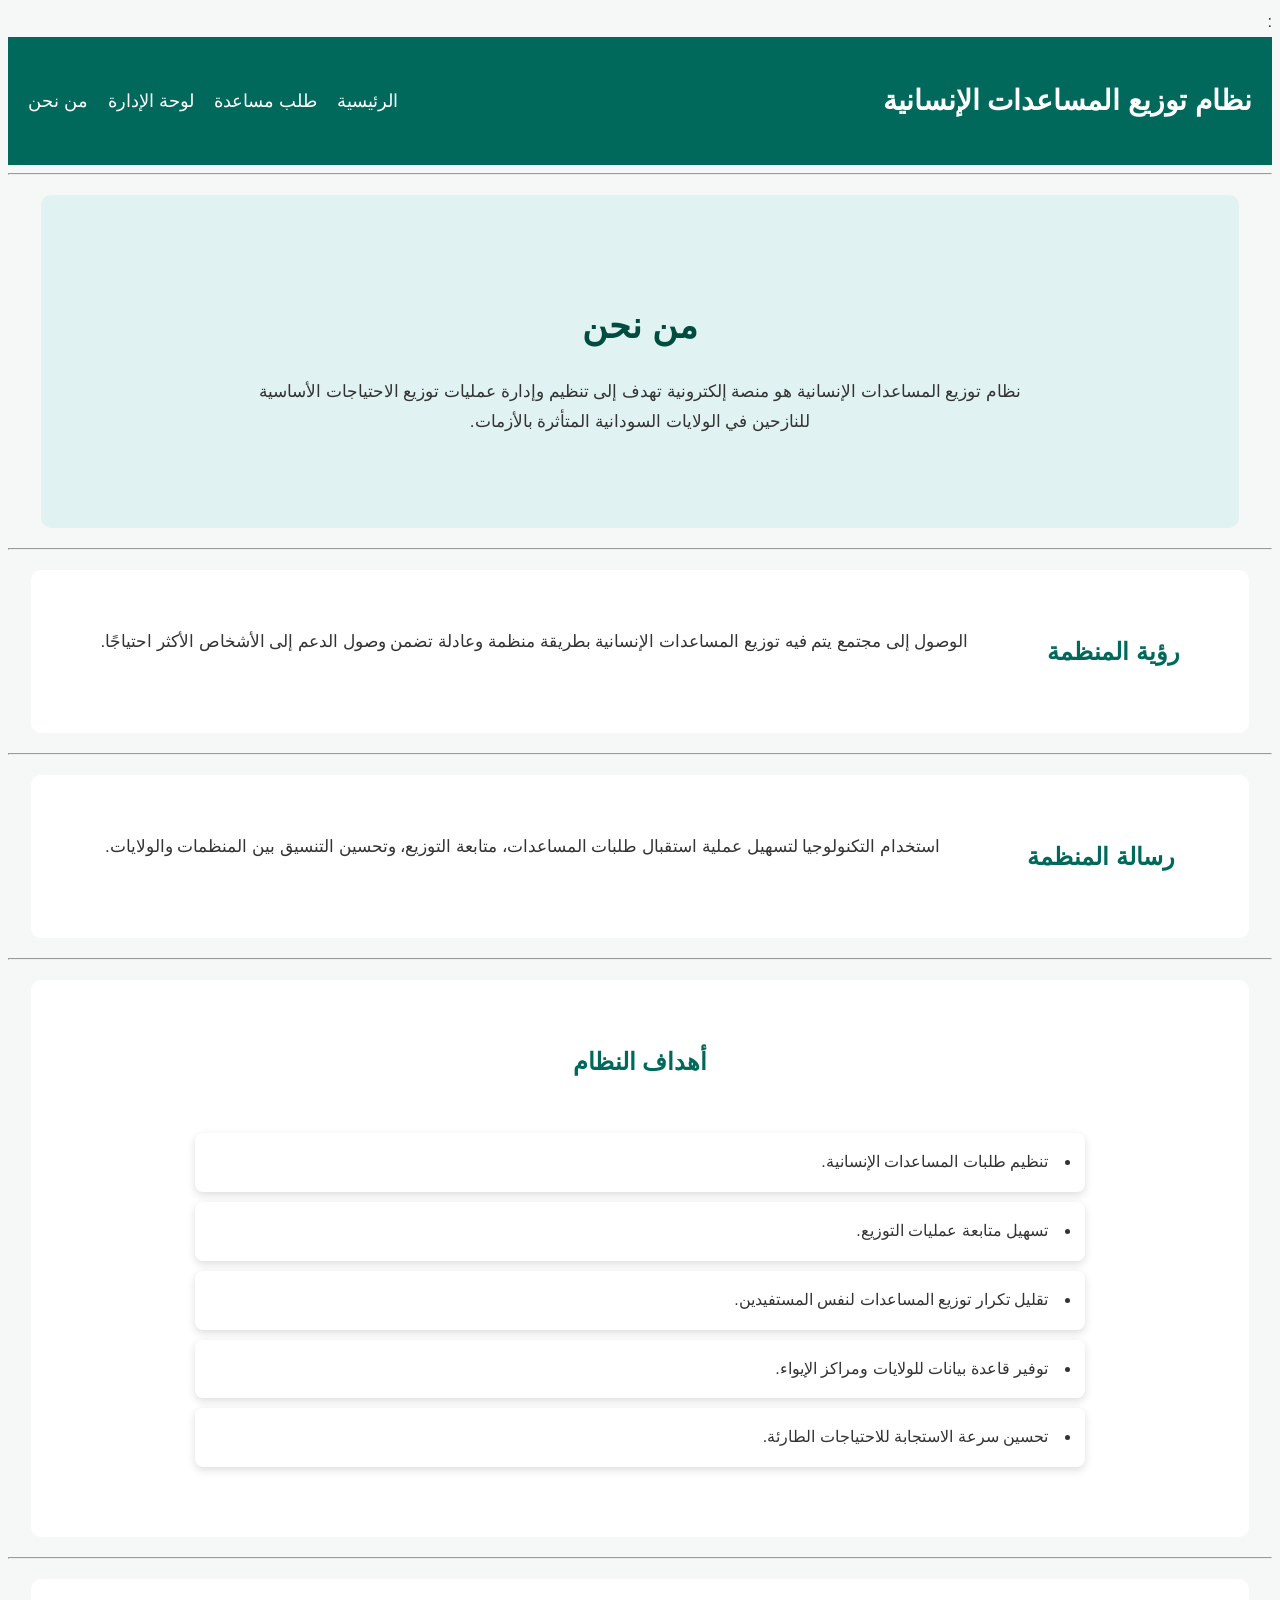
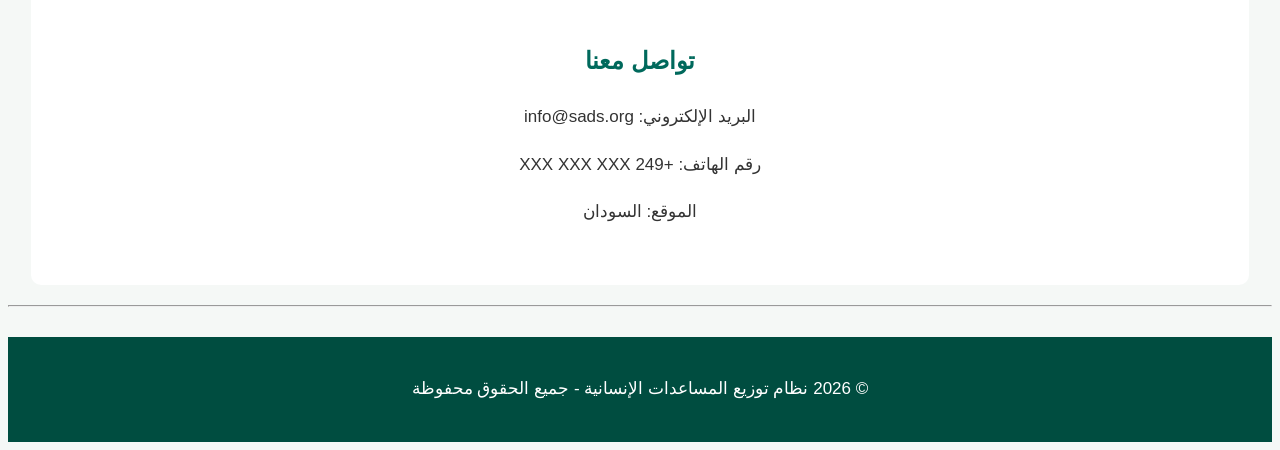
<file: about.html>
: <!DOCTYPE html>
<html lang="ar" dir="rtl">

<head>

    <meta charset="UTF-8">
    <meta name="viewport" content="width=device-width, initial-scale=1.0">
    <link rel="stylesheet" href="Style.css">
    <title>من نحن - نظام توزيع المساعدات الإنسانية</title>

</head>


<body>
<script src="script.js"></script>

<!-- رأس الصفحة -->

<header>

    <h1>نظام توزيع المساعدات الإنسانية</h1>


    <nav>

        <ul>

            <li>
                <a href="index.html">الرئيسية</a>
            </li>


            <li>
                <a href="request.html">طلب مساعدة</a>
            </li>


            <li>
                <a href="dashboard.html">لوحة الإدارة</a>
            </li>


            <li>
                <a href="about.html">من نحن</a>
            </li>

        </ul>

    </nav>


</header>


<hr>



<!-- محتوى الصفحة -->

<main>


<section>


<h2>
من نحن
</h2>


<p>

نظام توزيع المساعدات الإنسانية هو منصة إلكترونية تهدف إلى
تنظيم وإدارة عمليات توزيع الاحتياجات الأساسية للنازحين
في الولايات السودانية المتأثرة بالأزمات.

</p>


</section>



<hr>



<section>


<h2>
رؤية المنظمة
</h2>


<p>

الوصول إلى مجتمع يتم فيه توزيع المساعدات الإنسانية بطريقة
منظمة وعادلة تضمن وصول الدعم إلى الأشخاص الأكثر احتياجًا.

</p>


</section>



<hr>



<section>


<h2>
رسالة المنظمة
</h2>


<p>

استخدام التكنولوجيا لتسهيل عملية استقبال طلبات المساعدات،
متابعة التوزيع، وتحسين التنسيق بين المنظمات والولايات.

</p>


</section>



<hr>



<section>


<h2>
أهداف النظام
</h2>



<ul>


<li>
تنظيم طلبات المساعدات الإنسانية.
</li>


<li>
تسهيل متابعة عمليات التوزيع.
</li>


<li>
تقليل تكرار توزيع المساعدات لنفس المستفيدين.
</li>


<li>
توفير قاعدة بيانات للولايات ومراكز الإيواء.
</li>


<li>
تحسين سرعة الاستجابة للاحتياجات الطارئة.
</li>


</ul>



</section>



<hr>



<section>


<h2>
تواصل معنا
</h2>


<p>
البريد الإلكتروني:
info@sads.org
</p>


<p>
رقم الهاتف:
+249 XXX XXX XXX
</p>


<p>
الموقع:
السودان
</p>


</section>



</main>



<hr>



<footer>


<p>
© 2026 نظام توزيع المساعدات الإنسانية - جميع الحقوق محفوظة
</p>


</footer>



</body>

</html>
</file>
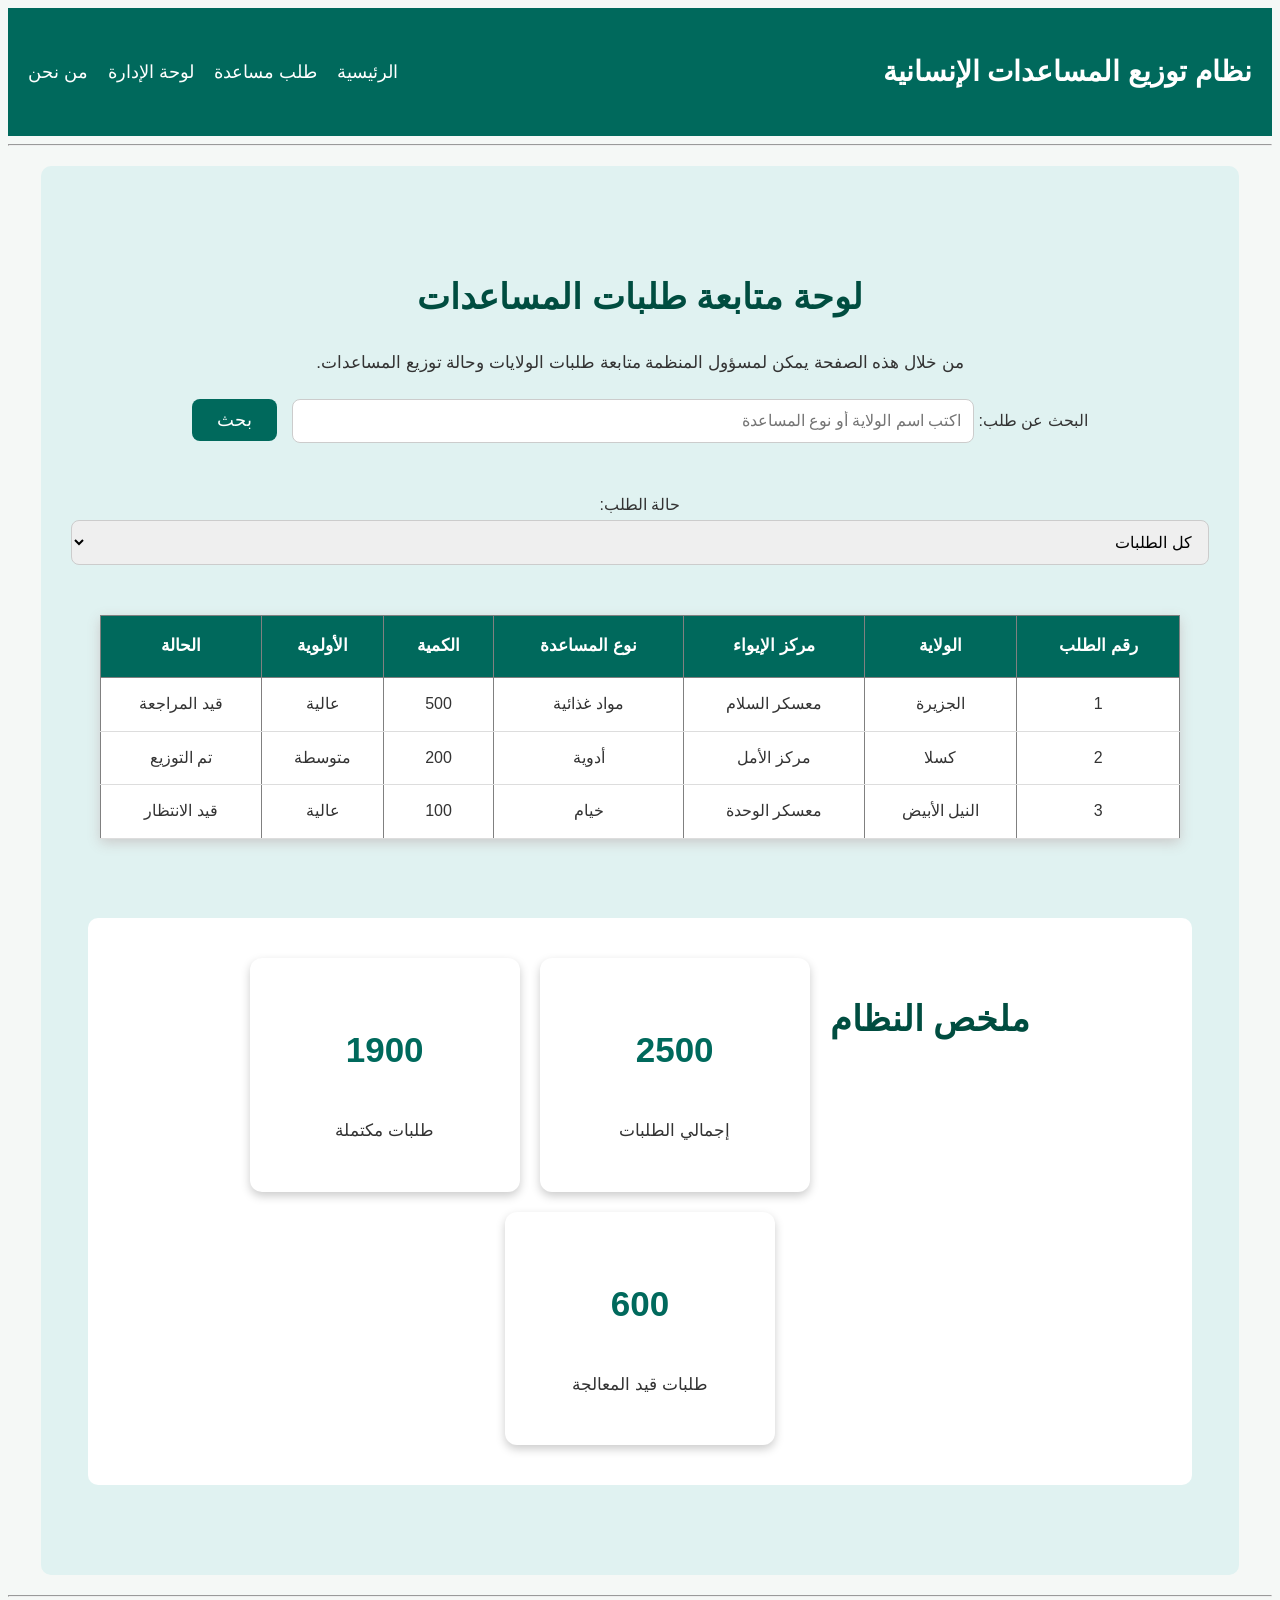
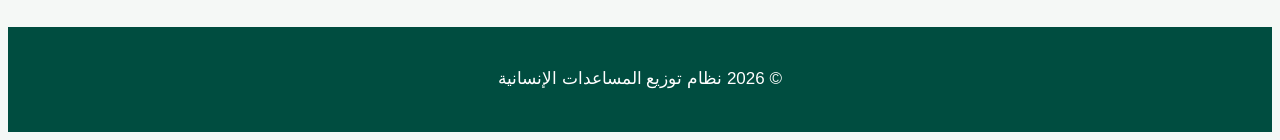
<file: dashboard.html>
<!DOCTYPE html>
<html lang="ar" dir="rtl">

<head>

    <meta charset="UTF-8">
    <meta name="viewport" content="width=device-width, initial-scale=1.0">
    <link rel="stylesheet" href="Style.css">
    <title>لوحة الإدارة - نظام توزيع المساعدات</title>

</head>


<body>

<script src="script.js"></script>
<!-- رأس الصفحة -->

<header>

    <h1>نظام توزيع المساعدات الإنسانية</h1>


    <nav>

        <ul>

            <li>
                <a href="index.html">الرئيسية</a>
            </li>

            <li>
                <a href="request.html">طلب مساعدة</a>
            </li>

            <li>
                <a href="dashboard.html">لوحة الإدارة</a>
            </li>

            <li>
                <a href="about.html">من نحن</a>
            </li>

        </ul>

    </nav>


</header>


<hr>



<!-- محتوى لوحة الإدارة -->

<main>


<section>


<h2>
لوحة متابعة طلبات المساعدات
</h2>


<p>
من خلال هذه الصفحة يمكن لمسؤول المنظمة متابعة طلبات الولايات وحالة توزيع المساعدات.
</p>



<!-- البحث -->

<div>


<label>
البحث عن طلب:
</label>


<input 
type="search"
placeholder="اكتب اسم الولاية أو نوع المساعدة">


<button>
بحث
</button>


</div>



<br>



<!-- جدول الطلبات -->
<div>

<label>حالة الطلب:</label>

<select id="statusFilter">

<option value="all">كل الطلبات</option>

<option value="قيد المراجعة">قيد المراجعة</option>

<option value="تم التوزيع">تم التوزيع</option>

<option value="قيد الانتظار">قيد الانتظار</option>

</select>

</div>

<table border="1" width="100%">


<thead>


<tr>

<th>رقم الطلب</th>

<th>الولاية</th>

<th>مركز الإيواء</th>

<th>نوع المساعدة</th>

<th>الكمية</th>

<th>الأولوية</th>

<th>الحالة</th>

</tr>


</thead>



<tbody>


<tr>

<td>1</td>

<td>الجزيرة</td>

<td>معسكر السلام</td>

<td>مواد غذائية</td>

<td>500</td>

<td>عالية</td>

<td>قيد المراجعة</td>

</tr>



<tr>

<td>2</td>

<td>كسلا</td>

<td>مركز الأمل</td>

<td>أدوية</td>

<td>200</td>

<td>متوسطة</td>

<td>تم التوزيع</td>

</tr>



<tr>

<td>3</td>

<td>النيل الأبيض</td>

<td>معسكر الوحدة</td>

<td>خيام</td>

<td>100</td>

<td>عالية</td>

<td>قيد الانتظار</td>

</tr>



</tbody>


</table>



<br>



<!-- إحصائيات -->

<section>


<h2>
ملخص النظام
</h2>


<div>

<h3>2500</h3>

<p>
إجمالي الطلبات
</p>

</div>



<div>

<h3>1900</h3>

<p>
طلبات مكتملة
</p>

</div>



<div>

<h3>600</h3>

<p>
طلبات قيد المعالجة
</p>

</div>



</section>



</section>



</main>



<hr>



<!-- التذييل -->


<footer>


<p>
© 2026 نظام توزيع المساعدات الإنسانية
</p>


</footer>



</body>

</html>
</file>
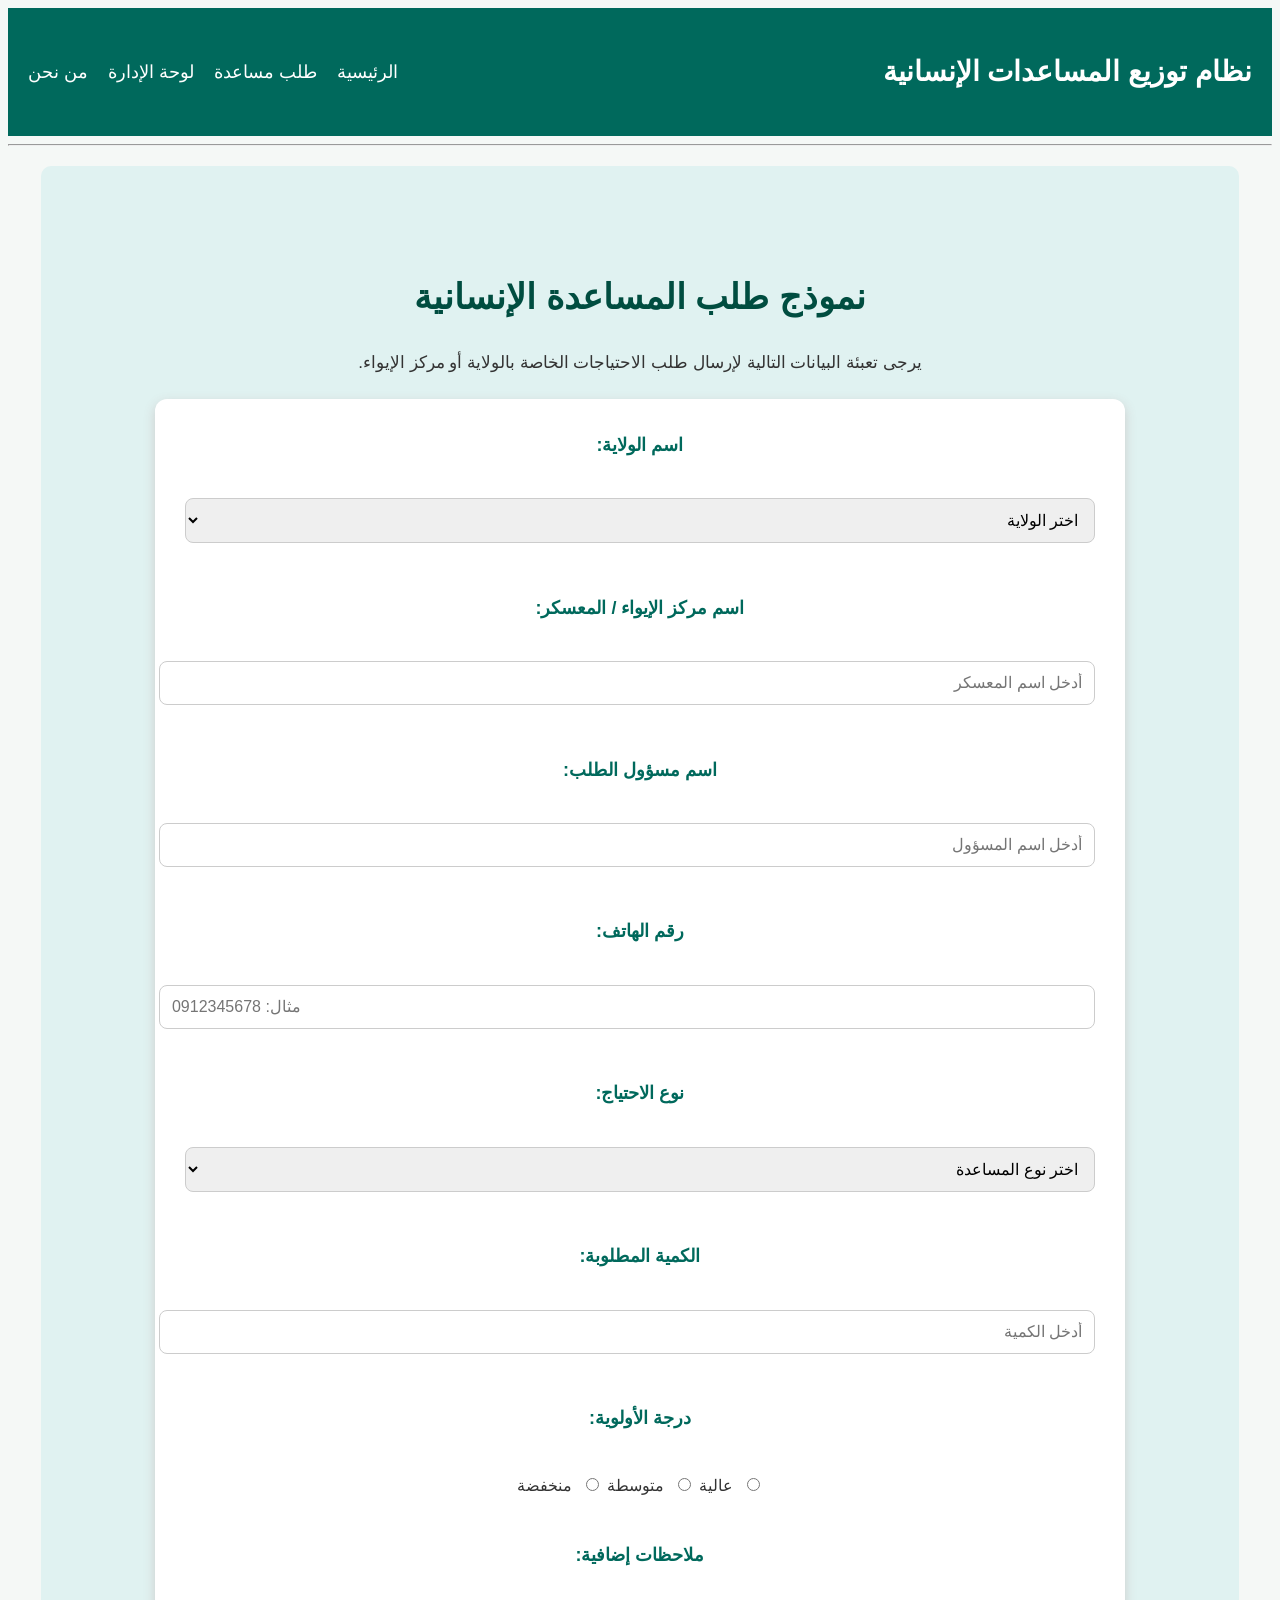
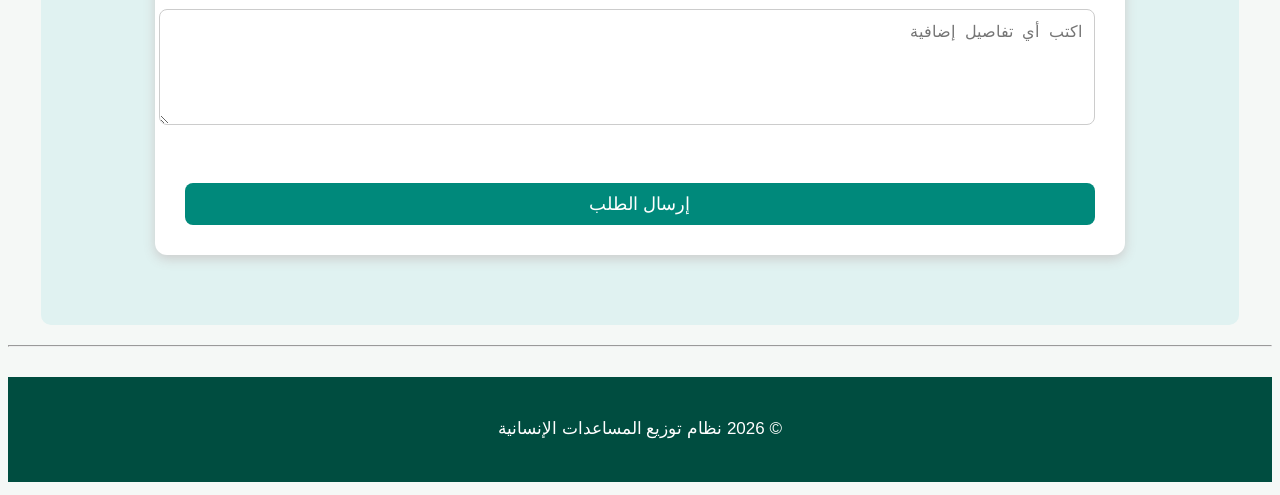
<file: request.html>
<!DOCTYPE html>
<html lang="ar" dir="rtl">

<head>
    
    <meta charset="UTF-8">
    <meta name="viewport" content="width=device-width, initial-scale=1.0">
     <link rel="stylesheet" href="Style.css">
    <title>طلب مساعدة - نظام توزيع المساعدات</title>

</head>


<body>

<script src="script.js"></script>
<!-- رأس الصفحة -->

<header>

    <h1>نظام توزيع المساعدات الإنسانية</h1>

    <nav>

        <ul>

            <li>
                <a href="index.html">الرئيسية</a>
            </li>

            <li>
                <a href="request.html">طلب مساعدة</a>
            </li>

            <li>
                <a href="dashboard.html">لوحة الإدارة</a>
            </li>

            <li>
                <a href="about.html">من نحن</a>
            </li>

        </ul>

    </nav>

</header>


<hr>


<!-- محتوى الصفحة -->

<main>


<section>


<h2>نموذج طلب المساعدة الإنسانية</h2>


<p>
يرجى تعبئة البيانات التالية لإرسال طلب الاحتياجات الخاصة بالولاية أو مركز الإيواء.
</p>



<form action="php/sava_request.php" method="POST">


<!-- اسم الولاية -->

<label>
اسم الولاية:
</label>

<br>

<select name="state">

<option>اختر الولاية</option>

<option>الجزيرة</option>

<option>الخرطوم</option>

<option>نهر النيل</option>

<option>كسلا</option>

<option>القضارف</option>

<option>النيل الأبيض</option>

<option>شمال دارفور</option>

<option>جنوب دارفور</option>

</select>


<br><br>



<!-- اسم المعسكر -->

<label>
اسم مركز الإيواء / المعسكر:
</label>

<br>

<input 
type="text"
name="camp_name" 
placeholder="أدخل اسم المعسكر">


<br><br>



<!-- اسم المسؤول -->

<label>
اسم مسؤول الطلب:
</label>

<br>

<input 
type="text" 
name= "manager_name"
placeholder="أدخل اسم المسؤول">


<br><br>



<!-- رقم الهاتف -->

<label>
رقم الهاتف:
</label>

<br>

<input 
type="tel" 
name="phone"
placeholder="مثال: 0912345678">


<br><br>



<!-- نوع الاحتياج -->

<label>
نوع الاحتياج:
</label>

<br>


<select name="aid_type">

<option>اختر نوع المساعدة</option>

<option>مواد غذائية</option>

<option>أدوية</option>

<option>مياه شرب</option>

<option>خيام وإيواء</option>

<option>ملابس</option>

</select>


<br><br>



<!-- الكمية -->

<label>
الكمية المطلوبة:
</label>

<br>

<input 
type="number" 
name="quantity"
placeholder="أدخل الكمية">


<br><br>



<!-- درجة الأولوية -->

<label>
درجة الأولوية:
</label>

<br>


<input type="radio" name="priority" value="عالية">
عالية


<input type="radio" name="priority" value="متوسطة">
متوسطة


<input type="radio" name="priority" value="منخضة">
منخفضة



<br><br>



<!-- الملاحظات -->

<label>
ملاحظات إضافية:
</label>

<br>


<textarea 
rows="5" 
name="notes"
cols="40"
placeholder="اكتب أي تفاصيل إضافية">
</textarea>


<br><br>



<button type="submit">
إرسال الطلب
</button>



</form>



</section>


</main>


<hr>


<!-- التذييل -->

<footer>

<p>
© 2026 نظام توزيع المساعدات الإنسانية
</p>

</footer>



</body>

</html>
</file>
<file: Style.css>
[23/07/2026 10:49] M K: <!DOCTYPE html>
<html lang="ar" dir="rtl">

<head>

    <meta charset="UTF-8">
    <meta name="viewport" content="width=device-width, initial-scale=1.0">

    <title>طلب مساعدة - نظام توزيع المساعدات</title>

</head>


<body>


<!-- رأس الصفحة -->

<header>

    <h1>نظام توزيع المساعدات الإنسانية</h1>

    <nav>

        <ul>

            <li>
                <a href="index.html">الرئيسية</a>
            </li>

            <li>
                <a href="request.html">طلب مساعدة</a>
            </li>

            <li>
                <a href="dashboard.html">لوحة الإدارة</a>
            </li>

            <li>
                <a href="about.html">من نحن</a>
            </li>

        </ul>

    </nav>

</header>


<hr>


<!-- محتوى الصفحة -->

<main>


<section>


<h2>نموذج طلب المساعدة الإنسانية</h2>


<p>
يرجى تعبئة البيانات التالية لإرسال طلب الاحتياجات الخاصة بالولاية أو مركز الإيواء.
</p>



<form>


<!-- اسم الولاية -->

<label>
اسم الولاية:
</label>

<br>

<select>

<option>اختر الولاية</option>

<option>الجزيرة</option>

<option>الخرطوم</option>

<option>نهر النيل</option>

<option>كسلا</option>

<option>القضارف</option>

<option>النيل الأبيض</option>

<option>شمال دارفور</option>

<option>جنوب دارفور</option>

</select>


<br><br>



<!-- اسم المعسكر -->

<label>
اسم مركز الإيواء / المعسكر:
</label>

<br>

<input 
type="text" 
placeholder="أدخل اسم المعسكر">


<br><br>



<!-- اسم المسؤول -->

<label>
اسم مسؤول الطلب:
</label>

<br>

<input 
type="text" 
placeholder="أدخل اسم المسؤول">


<br><br>



<!-- رقم الهاتف -->

<label>
رقم الهاتف:
</label>

<br>

<input 
type="tel" 
placeholder="مثال: 0912345678">


<br><br>



<!-- نوع الاحتياج -->

<label>
نوع الاحتياج:
</label>

<br>


<select>

<option>اختر نوع المساعدة</option>

<option>مواد غذائية</option>

<option>أدوية</option>

<option>مياه شرب</option>

<option>خيام وإيواء</option>

<option>ملابس</option>

</select>


<br><br>



<!-- الكمية -->

<label>
الكمية المطلوبة:
</label>

<br>

<input 
type="number" 
placeholder="أدخل الكمية">


<br><br>



<!-- درجة الأولوية -->

<label>
درجة الأولوية:
</label>

<br>


<input type="radio" name="priority">
عالية


<input type="radio" name="priority">
متوسطة


<input type="radio" name="priority">
منخفضة



<br><br>



<!-- الملاحظات -->

<label>
ملاحظات إضافية:
</label>

<br>


<textarea 
rows="5" 
cols="40"
placeholder="اكتب أي تفاصيل إضافية">
</textarea>


<br><br>



<button type="submit">
إرسال الطلب
</button>



</form>



</section>
/* Mobile Responsive */

@media (max-width: 768px){


body{
    overflow-x: hidden;
}


/* الهيدر */

header{

    flex-direction: column;
    padding: 15px;

}


header h1{

    font-size: 22px;

}


/* القائمة */

nav ul{

    flex-direction: column;
    text-align: center;
    gap: 10px;

}


/* الأقسام */

section{

    width: 95%;
    padding: 20px;

}


/* البطل الرئيسي */

main section:first-child h2{

    font-size: 25px;

}


/* الكروت */

section:nth-of-type(2),
section:nth-of-type(3){

    flex-direction: column;
    align-items: center;

}


section:nth-of-type(2) div,
article{

    width: 90%;

}


/* الفورم */

form{

    width: 100%;
    padding: 20px;

}


input,
select,
textarea{

    width: 100%;

}


/* الجدول */

table{

    display: block;
    overflow-x: auto;
    white-space: nowrap;

}


}


</main>


<hr>


<!-- التذييل -->

<footer>

<p>
© 2026 نظام توزيع المساعدات الإنسانية
</p>

</footer>



</body>

</html>
[23/07/2026 10:51] M K: <!DOCTYPE html>
<html lang="ar" dir="rtl">

<head>

    <meta charset="UTF-8">
    <meta name="viewport" content="width=device-width, initial-scale=1.0">

    <title>لوحة الإدارة - نظام توزيع المساعدات</title>

</head>


<body>


<!-- رأس الصفحة -->

<header>

    <h1>نظام توزيع المساعدات الإنسانية</h1>


    <nav>

        <ul>

            <li>
                <a href="index.html">الرئيسية</a>
            </li>

            <li>
                <a href="request.html">طلب مساعدة</a>
            </li>

            <li>
                <a href="dashboard.html">لوحة الإدارة</a>
            </li>

            <li>
                <a href="about.html">من نحن</a>
            </li>

        </ul>

    </nav>


</header>


<hr>



<!-- محتوى لوحة الإدارة -->

<main>


<section>


<h2>
لوحة متابعة طلبات المساعدات
</h2>


<p>
من خلال هذه الصفحة يمكن لمسؤول المنظمة متابعة طلبات الولايات وحالة توزيع المساعدات.
</p>



<!-- البحث -->

<div>


<label>
البحث عن طلب:
</label>


<input 
type="search"
placeholder="اكتب اسم الولاية أو نوع المساعدة">


<button>
بحث
</button>


</div>



<br>



<!-- جدول الطلبات -->


<table border="1" width="100%">


<thead>


<tr>

<th>رقم الطلب</th>

<th>الولاية</th>

<th>مركز الإيواء</th>

<th>نوع المساعدة</th>

<th>الكمية</th>

<th>الأولوية</th>

<th>الحالة</th>

</tr>


</thead>



<tbody>


<tr>

<td>1</td>

<td>الجزيرة</td>

<td>معسكر السلام</td>

<td>مواد غذائية</td>

<td>500</td>

<td>عالية</td>

<td>قيد المراجعة</td>

</tr>



<tr>

<td>2</td>

<td>كسلا</td>

<td>مركز الأمل</td>

<td>أدوية</td>

<td>200</td>

<td>متوسطة</td>

<td>تم التوزيع</td>

</tr>



<tr>

<td>3</td>

<td>النيل الأبيض</td>

<td>معسكر الوحدة</td>

<td>خيام</td>

<td>100</td>

<td>عالية</td>

<td>قيد الانتظار</td>

</tr>



</tbody>


</table>



<br>



<!-- إحصائيات -->

<section>


<h2>
ملخص النظام
</h2>


<div>

<h3>2500</h3>

<p>
إجمالي الطلبات
</p>

</div>



<div>

<h3>1900</h3>

<p>
طلبات مكتملة
</p>

</div>



<div>

<h3>600</h3>

<p>
طلبات قيد المعالجة
</p>

</div>



</section>



</section>



</main>



<hr>



<!-- التذييل -->


<footer>


<p>
© 2026 نظام توزيع المساعدات الإنسانية
</p>


</footer>



</body>

</html>
[23/07/2026 10:53] M K: <!DOCTYPE html>
<html lang="ar" dir="rtl">

<head>

    <meta charset="UTF-8">
    <meta name="viewport" content="width=device-width, initial-scale=1.0">

    <title>من نحن - نظام توزيع المساعدات الإنسانية</title>

</head>


<body>


<!-- رأس الصفحة -->

<header>

    <h1>نظام توزيع المساعدات الإنسانية</h1>


    <nav>

        <ul>

            <li>
                <a href="index.html">الرئيسية</a>
            </li>


            <li>
                <a href="request.html">طلب مساعدة</a>
            </li>


            <li>
                <a href="dashboard.html">لوحة الإدارة</a>
            </li>


            <li>
                <a href="about.html">من نحن</a>
            </li>

        </ul>

    </nav>


</header>


<hr>



<!-- محتوى الصفحة -->

<main>


<section>


<h2>
من نحن
</h2>


<p>

نظام توزيع المساعدات الإنسانية هو منصة إلكترونية تهدف إلى
تنظيم وإدارة عمليات توزيع الاحتياجات الأساسية للنازحين
في الولايات السودانية المتأثرة بالأزمات.

</p>


</section>



<hr>



<section>


<h2>
رؤية المنظمة
</h2>


<p>

الوصول إلى مجتمع يتم فيه توزيع المساعدات الإنسانية بطريقة
منظمة وعادلة تضمن وصول الدعم إلى الأشخاص الأكثر احتياجًا.

</p>


</section>



<hr>



<section>


<h2>
رسالة المنظمة
</h2>


<p>

استخدام التكنولوجيا لتسهيل عملية استقبال طلبات المساعدات،
متابعة التوزيع، وتحسين التنسيق بين المنظمات والولايات.

</p>


</section>



<hr>



<section>


<h2>
أهداف النظام
</h2>



<ul>


<li>
تنظيم طلبات المساعدات الإنسانية.
</li>


<li>
تسهيل متابعة عمليات التوزيع.
</li>


<li>
تقليل تكرار توزيع المساعدات لنفس المستفيدين.
</li>


<li>
توفير قاعدة بيانات للولايات ومراكز الإيواء.
</li>


<li>
تحسين سرعة الاستجابة للاحتياجات الطارئة.
</li>


</ul>



</section>



<hr>



<section>


<h2>
تواصل معنا
</h2>


<p>
البريد الإلكتروني:
info@sads.org
</p>


<p>
رقم الهاتف:
+249 XXX XXX XXX
</p>


<p>
الموقع:
السودان
</p>


</section>



</main>



<hr>



<footer>


<p>
© 2026 نظام توزيع المساعدات الإنسانية - جميع الحقوق محفوظة
</p>


</footer>



</body>

</html>
[23/07/2026 10:55] M K: /* إعدادات عامة */

* {
    margin: 0;
    padding: 0;
    box-sizing: border-box;
}


body {

    font-family: "Tahoma", sans-serif;
    direction: rtl;
    background-color: #f5f8f6;
    color: #333;
    line-height: 1.8;

}


/* تنسيق الرأس */

header {

    background-color: #00695c;
    color: white;
    padding: 20px;
    display: flex;
    justify-content: space-between;
    align-items: center;

}


header h1 {

    font-size: 28px;

}


/* القائمة */

nav ul {

    list-style: none;
    display: flex;
    gap: 20px;

}


nav ul li a {

    color: white;
    text-decoration: none;
    font-size: 18px;

}


nav ul li a:hover {

    color: #ffeb3b;

}


/* الأقسام */

section {

    padding: 40px;
    margin: 20px auto;
    width: 90%;
    background-color: white;
    border-radius: 10px;

}


/* العناوين */

h2 {

    color: #00695c;
    margin-bottom: 20px;
    text-align: center;

}


/* الفقرات */

p {

    font-size: 17px;

}
/* القسم الرئيسي Hero */

main section:first-child {

    text-align: center;
    padding: 70px 30px;
    background-color: #e0f2f1;

}


main section:first-child h2 {

    font-size: 35px;
    color: #004d40;

}


main section:first-child p {

    max-width: 800px;
    margin: 20px auto;

}


/* زر طلب المساعدة */

button {

    background-color: #00695c;
    color: white;
    border: none;
    padding: 12px 30px;
    font-size: 18px;
    border-radius: 8px;
    cursor: pointer;

}


button:hover {

    background-color: #004d40;

}


/* بطاقات الإحصائيات */

section:nth-of-type(2) {

    display: flex;
    justify-content: space-around;
    gap: 20px;
    flex-wrap: wrap;

}


section:nth-of-type(2) div {

    background-color: #ffffff;
    width: 200px;
    padding: 25px;
    text-align: center;
    border-radius: 12px;
    box-shadow: 0 4px 10px #ccc;

}


section:nth-of-type(2) h3 {

    font-size: 35px;
    color: #00695c;

}


/* الخدمات */

section:nth-of-type(3) {

    display: flex;
    justify-content: space-around;
    gap: 20px;
    flex-wrap: wrap;

}


article {

    width: 30%;
    min-width: 250px;
    background-color: #ffffff;
    padding: 25px;
    text-align: center;
    border-radius: 12px;
    box-shadow: 0 4px 10px #ccc;

}


article h3 {

    color: #00695c;
    margin-bottom: 15px;

}


/* Footer */

footer {

    background-color: #004d40;
    color: white;
    text-align: center;
    padding: 20px;
    margin-top: 30px;

}
/* تنسيق نموذج طلب المساعدة */

form {

    width: 80%;
    margin: auto;
    background-color: #ffffff;
    padding: 30px;
    border-radius: 12px;
    box-shadow: 0 4px 12px #ccc;

}


form label {

    display: block;
    margin-bottom: 8px;
    color: #00695c;
    font-size: 18px;
    font-weight: bold;

}



input,
select,
textarea {

    width: 100%;
    padding: 12px;
    margin-bottom: 20px;
    border: 1px solid #ccc;
    border-radius: 8px;
    font-size: 16px;

}



input:focus,
select:focus,
textarea:focus {

    outline: none;
    border-color: #00695c;

}


/* خيارات الأولوية */

input[type="radio"] {

    width: auto;
    margin-left: 10px;

}


/* زر إرسال الطلب */

form button {

    width: 100%;
    background-color: #00897b;

}


form button:hover {

    background-color: #004d40;

}
/* تصميم لوحة الإدارة */


/* مربع البحث */

main input[type="search"] {

    width: 60%;
    display: inline-block;
    margin-left: 10px;

}


main button {

    padding: 10px 25px;

}


/* تصميم الجدول */

table {

    width: 95%;
    margin: 30px auto;
    border-collapse: collapse;
    background-color: white;
    box-shadow: 0 4px 12px #ccc;

}


table th {

    background-color: #00695c;
    color: white;
    padding: 15px;
    font-size: 17px;

}


table td {

    padding: 12px;
    text-align: center;
    border-bottom: 1px solid #ddd;

}


table tr:hover {

    background-color: #e0f2f1;

}


/* قسم الإحصائيات في لوحة الإدارة */

main section section {

    display: flex;
    justify-content: center;
    gap: 20px;
    flex-wrap: wrap;

}


main section section div {

    background-color: white;
    width: 220px;
    padding: 25px;
    text-align: center;
    border-radius: 12px;
    box-shadow: 0 4px 10px #ccc;

}


main section section h3 {

    font-size: 35px;
    color: #00695c;

}

/* تصميم صفحة من نحن */

main section ul {

    width: 80%;
    margin: auto;
    padding: 20px;

}


main section ul li {

    background-color: white;
    margin: 10px;
    padding: 15px;
    border-radius: 8px;
    list-style-position: inside;
    box-shadow: 0 3px 8px #ddd;

}


/* أقسام التواصل */

main section p {

    text-align: center;

}


/* تصميم الصور */

img {

    border-radius: 50%;

}


/* Responsive للموبايل */

@media (max-width: 768px) {


    header {

        flex-direction: column;
        text-align: center;

    }


    nav ul {

        flex-direction: column;
        margin-top: 20px;

    }


    section {

        width: 95%;
        padding: 20px;

    }


    section:nth-of-type(2),
    section:nth-of-type(3) {

        flex-direction: column;
        align-items: center;

    }


    article {

        width: 90%;

    }


    form {

        width: 95%;

    }


    table {

        font-size: 12px;
        overflow-x: auto;

    }


    main section section div {

        width: 90%;

    }


    h1 {

        font-size: 22px;

    }


    h2 {

        font-size: 25px;

    }


}
</file>
